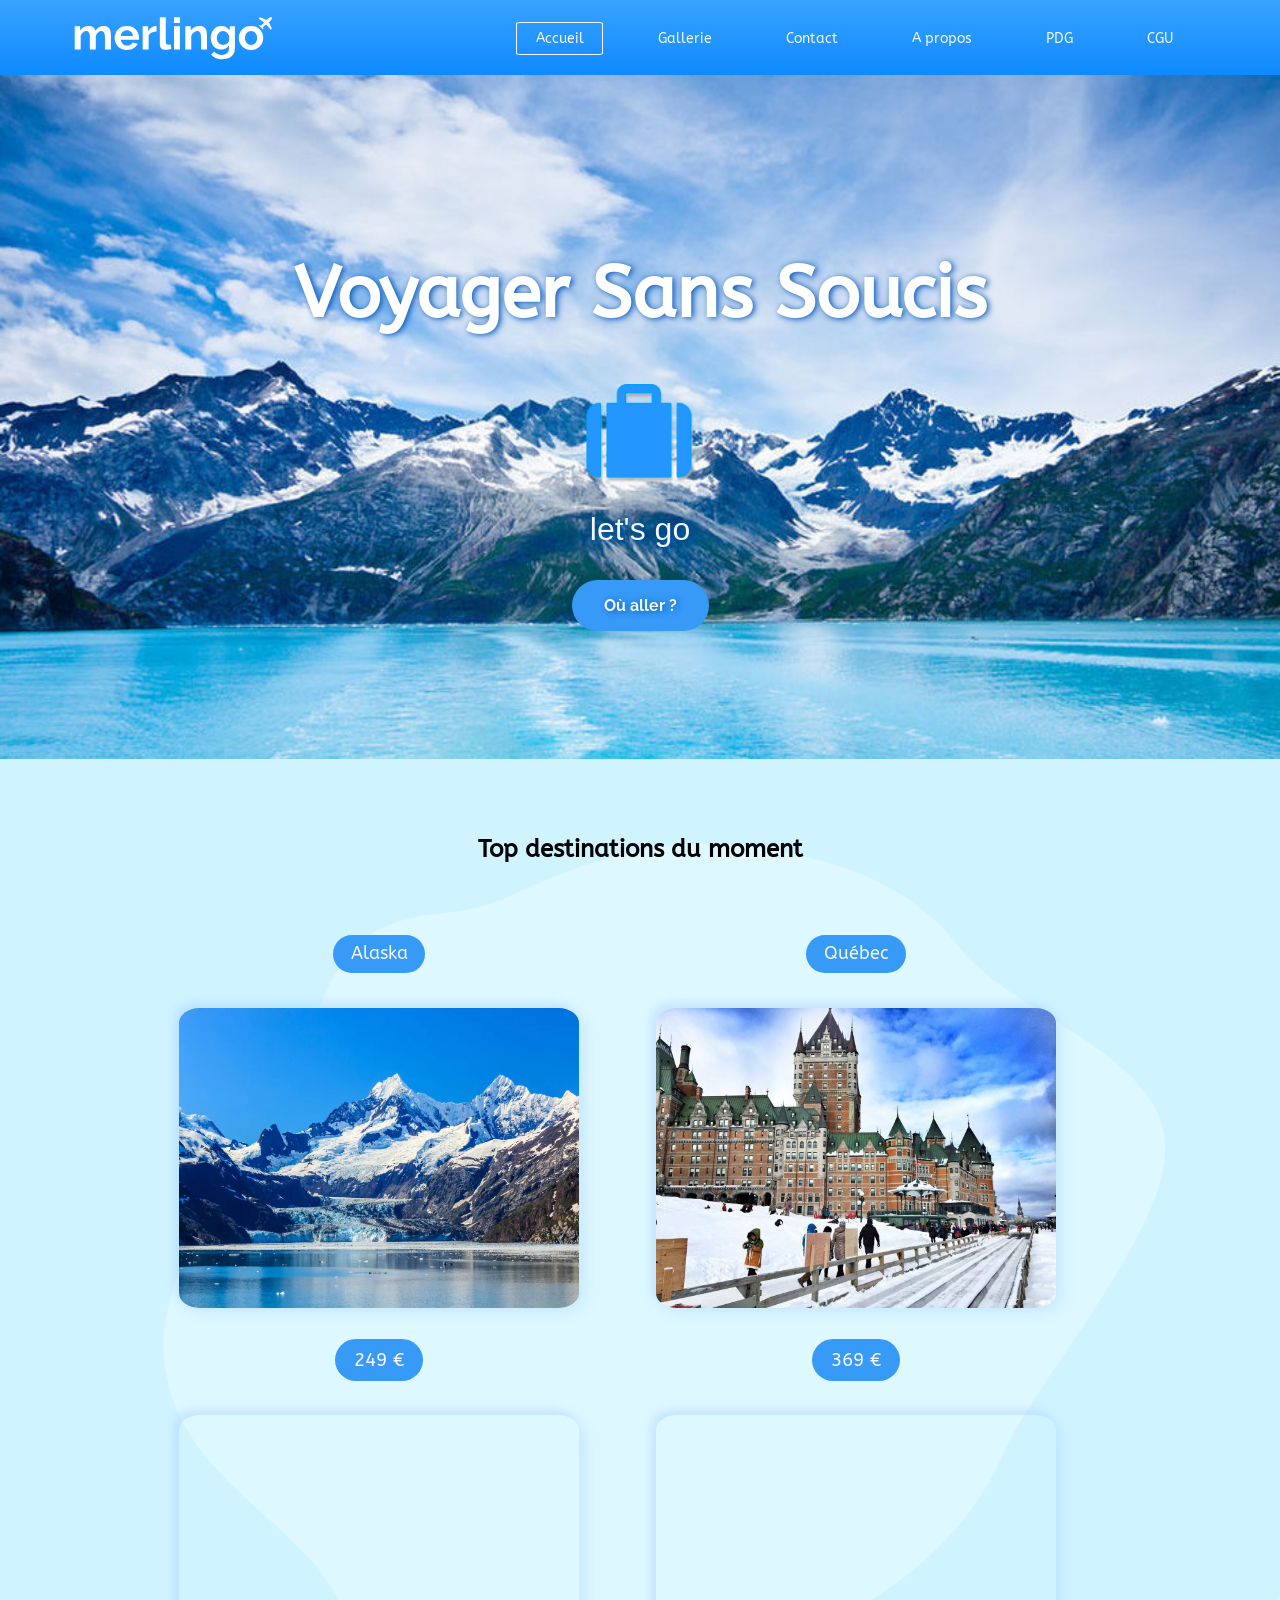
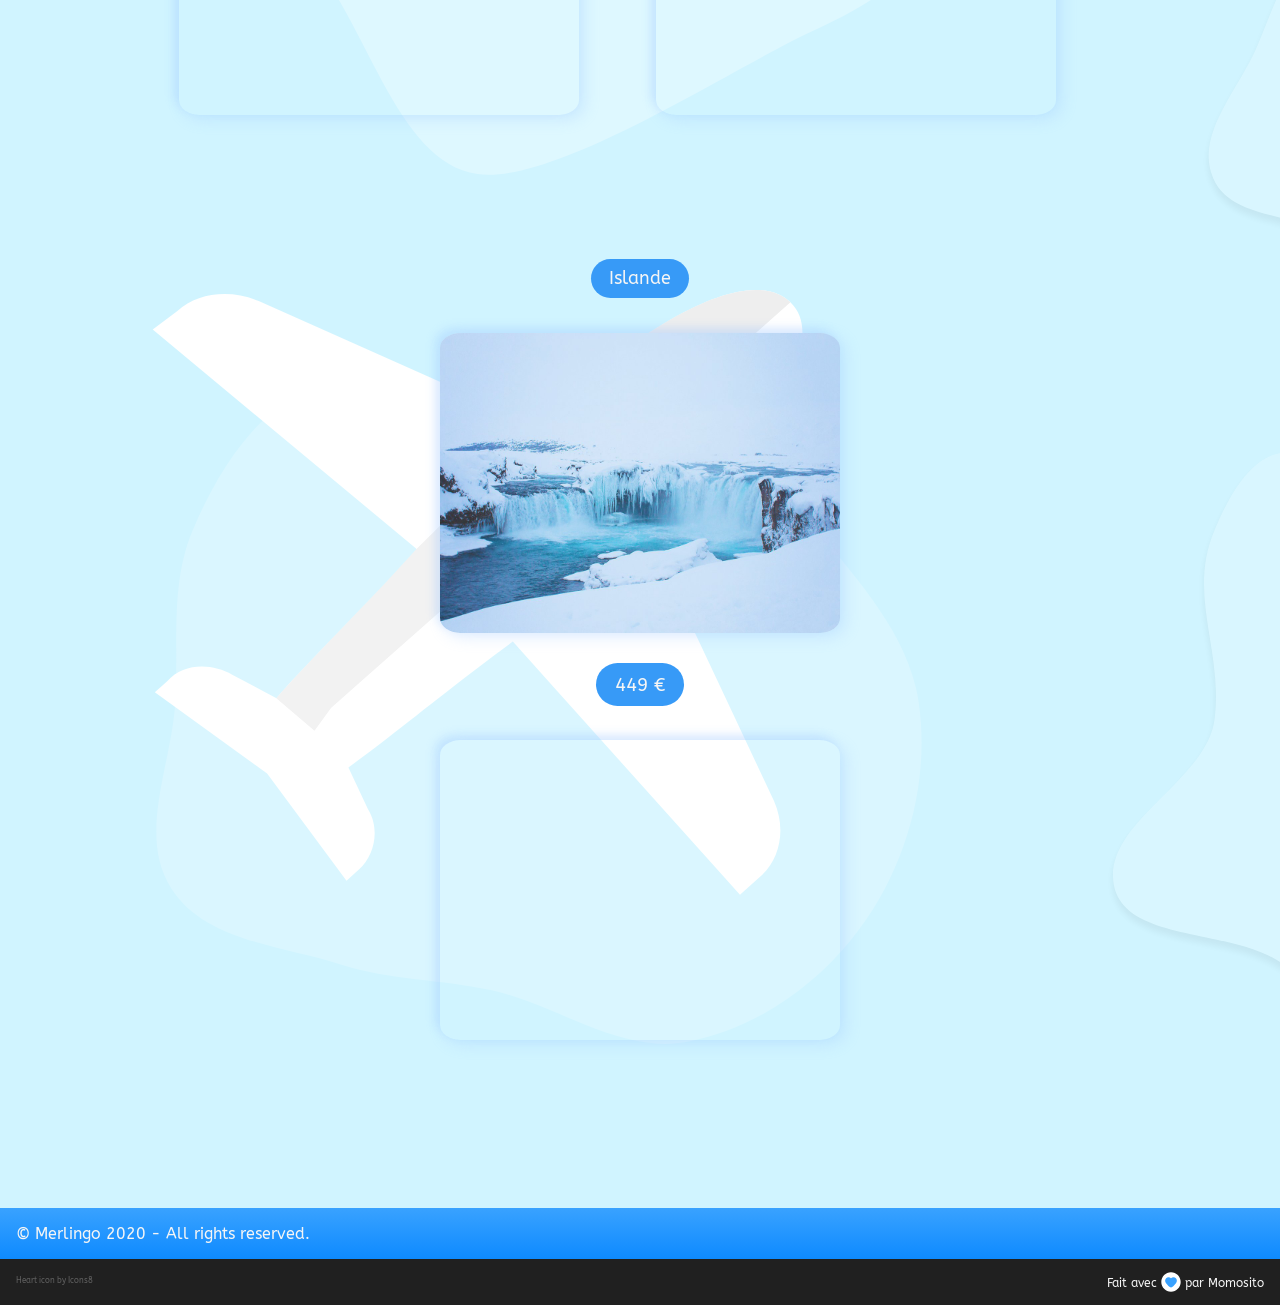
<file: index.html>
<!DOCTYPE html>
<html lang="en">
  <head>
    <meta charset="UTF-8" />
    <meta name="viewport" content="width=device-width, initial-scale=1.0,minimum-scale=1.0">
    <meta http-equiv="X-UA-Compatible" white="ie=edge" />
    <link rel="stylesheet" href="style/hiver/hiver-header-footer.css" />
    <link rel="stylesheet" href="style/hiver/hiver-accueil.css" />
    <link href="https://fonts.googleapis.com/css?family=ABeeZee|Public+Sans|Raleway|Shadows+Into+Light&display=swap" rel="stylesheet">
    <title>Merlingo - Voyager Sans Soucis</title>
  </head>
  <body>
    <div id="container">
      <header>
        <nav>
          <div id="menu">
            <img class="navlogo" src="logo-icon/hiver/merlingo_v3.1_(negative).svg" alt="logo melingo">
          <ul class="navbar">
            <li class="item"><a href="voyage-hiver-accueil.html"><span id="selection1">Accueil</span></a></li>
            <li class="item"><a href="voyage-hiver-gallerie.html"><span id="selection2">Gallerie</span></a></li>
            <li class="item"><span id="selection3">Contact</span></li>
            <li class="item"><span id="selection4">A propos</span></li>
            <li class="item"><span id="selection5">PDG</span></li>
            <li class="item"><span id="selection6">CGU</span></li>
          </ul>
          </div>
        </nav>
    <section id="landing">
    <h1>Voyager Sans Soucis</h1>
    <p class="click">
      <a href="#funnel">
      <img class="icon" src="logo-icon/hiver/suitcase.png" alt="suitcase icon">
      <br>
      <span class="texthover"></span>
      </a>
    </p>
    <a id="funnel_link" href="#content">
    <div id="funnel">
      <h3 id="h3">
    Où aller ?
    </h3>
    </div>
    </a>
    </section>
      </header>
      <main>
        <section id="content"> 
          <div id="h2"><h2>Top destinations du moment</h2></div>
          <ul id="destinations">
            <li class="selector"><a class="destination" href="">Alaska</a>
              <figure class="whiteoverlay"><div class="overlay"></div><img class="place" src="image/hiver/alaska2.jpg" alt="photo of Alaska">
                <div class="figure-details fadeIn-bottom">
                  <h3 class="figure-title">La montagne</h3>
                  <p class="figure-text">Cet endroit est très froid.</p>
                </div>
              </figure>
              <a class="price" href="">249 €</a>
              <figure class="gmap">
                <iframe src="https://www.google.com/maps/embed?pb=!1m18!1m12!1m3!1d16266800.934881194!2d-176.45806671333654!3d60.152697913337654!2m3!1f0!2f0!3f0!3m2!1i1024!2i768!4f13.1!3m3!1m2!1s0x5400df9cc0aec01b%3A0xbcdb5e27a98adb35!2sAlaska%2C%20%C3%89tats-Unis!5e0!3m2!1sfr!2sfr!4v1578398265312!5m2!1sfr!2sfr" width="600" height="450" frameborder="0" style="border:0;" allowfullscreen=""></iframe>
              </figure>
            </li>
            <li class="selector"><a class="destination" href="">Québec</a>
              <figure class="whiteoverlay"><div class="overlay"></div><img class="place place2" src="image/hiver/quebec.jpg" alt="photo of Québec">
                <div class="figure-details fadeIn-bottom">
                  <h3 class="figure-title">La France du Canada</h3>
                  <p class="figure-text2">Il ne fait pas chaud ici.</p>
                </div>
              </figure>
              <a class="price" href="">369 €</a>
              <figure class="gmap">
                <iframe src="https://www.google.com/maps/embed?pb=!1m18!1m12!1m3!1d9726792.928827867!2d-77.39711085187815!3d53.47372663945676!2m3!1f0!2f0!3f0!3m2!1i1024!2i768!4f13.1!3m3!1m2!1s0x4c58b5349fd1a8a1%3A0x1040cadae4d0020!2zUXXDqWJlYywgQ2FuYWRh!5e0!3m2!1sfr!2sfr!4v1578398299960!5m2!1sfr!2sfr" width="600" height="450" frameborder="0" style="border:0;" allowfullscreen=""></iframe>
              </figure>
            </li>
            <li class="selector"><a class="destination" href="">Islande</a>
              <figure class="whiteoverlay"><div class="overlay"></div><img class="place" src="image/hiver/North-Iceland.jpg" alt="photo of Iceland">
                <div class="figure-details fadeIn-bottom">
                  <h3 class="figure-title3">Une Île lointaine <br> 'européenne'</h3>
                  <p class="figure-text">C'est pas toujours comme ça.</p>
                </div>
              </figure>
              <a class="price" href="">449 €</a>
              <figure class="gmap">
                <iframe src="https://www.google.com/maps/embed?pb=!1m18!1m12!1m3!1d9726792.928827867!2d-77.39711085187815!3d53.47372663945676!2m3!1f0!2f0!3f0!3m2!1i1024!2i768!4f13.1!3m3!1m2!1s0x48d22b52a3eb6043%3A0x6f8a0434e5c1459a!2sIslande!5e0!3m2!1sfr!2sfr!4v1578398316913!5m2!1sfr!2sfr" width="600" height="450" frameborder="0" style="border:0;" allowfullscreen=""></iframe>  
              </figure>
            </li>
          </ul>
        </section>
      </main>
      <div id="footer">
      <footer id="footer1">
          <div id="company-footer">
           <p>© Merlingo 2020 - All rights reserved.</p>
          </div>
      </footer>
      <footer id="footer2">
          <div id="dev-footer">
           <p id="lovenote"> Fait avec
             <svg id="heart"xmlns="http://www.w3.org/2000/svg" x="0px" y="0px"
            width="100" height="100"
            viewBox="0 0 172 172"
            style=" fill:#000000;">
            <g transform="">
              <g fill="none" fill-rule="nonzero" stroke="none" stroke-width="1" stroke-linecap="butt" stroke-linejoin="miter" stroke-miterlimit="10" stroke-dasharray="" stroke-dashoffset="0" font-family="none" font-weight="none" font-size="none" text-anchor="none" style="mix-blend-mode: normal">
                <path d="M0,172v-172h172v172z" fill="none"></path>
                <path d="" fill="none"></path>
                <g fill="#ffffff">
                  <path d="M2.65391,86c0,-46.02344 37.32266,-83.34609 83.34609,-83.34609c46.02344,0 83.34609,37.32266 83.34609,83.34609c0,46.02344 -37.32266,83.34609 -83.34609,83.34609c-46.02344,0 -83.34609,-37.32266 -83.34609,-83.34609z"></path>
                  <path fill="#39a2ff" d="M128.32813,54.79141c-11.69062,-11.69062 -30.6375,-11.69062 -42.32812,0v0c-11.69062,-11.69062 -30.6375,-11.69062 -42.32812,0c-11.69062,11.69062 -10.01094,29.15937 0,42.32813c10.58203,13.94141 29.93203,36.91953 42.32813,36.91953v0c12.39609,0 31.74609,-23.01172 42.32813,-36.91953c10.01094,-13.16875 11.69063,-30.6375 0,-42.32813z"></path></g></g></g></svg>
             par Momosito </p>
             <a class="icons-ref" href="https://icons8.com/icon/64452/heart">Heart icon by Icons8</a>
          </div>
      </footer>
    </div>
    </div>
  </body>
</html>
</file>
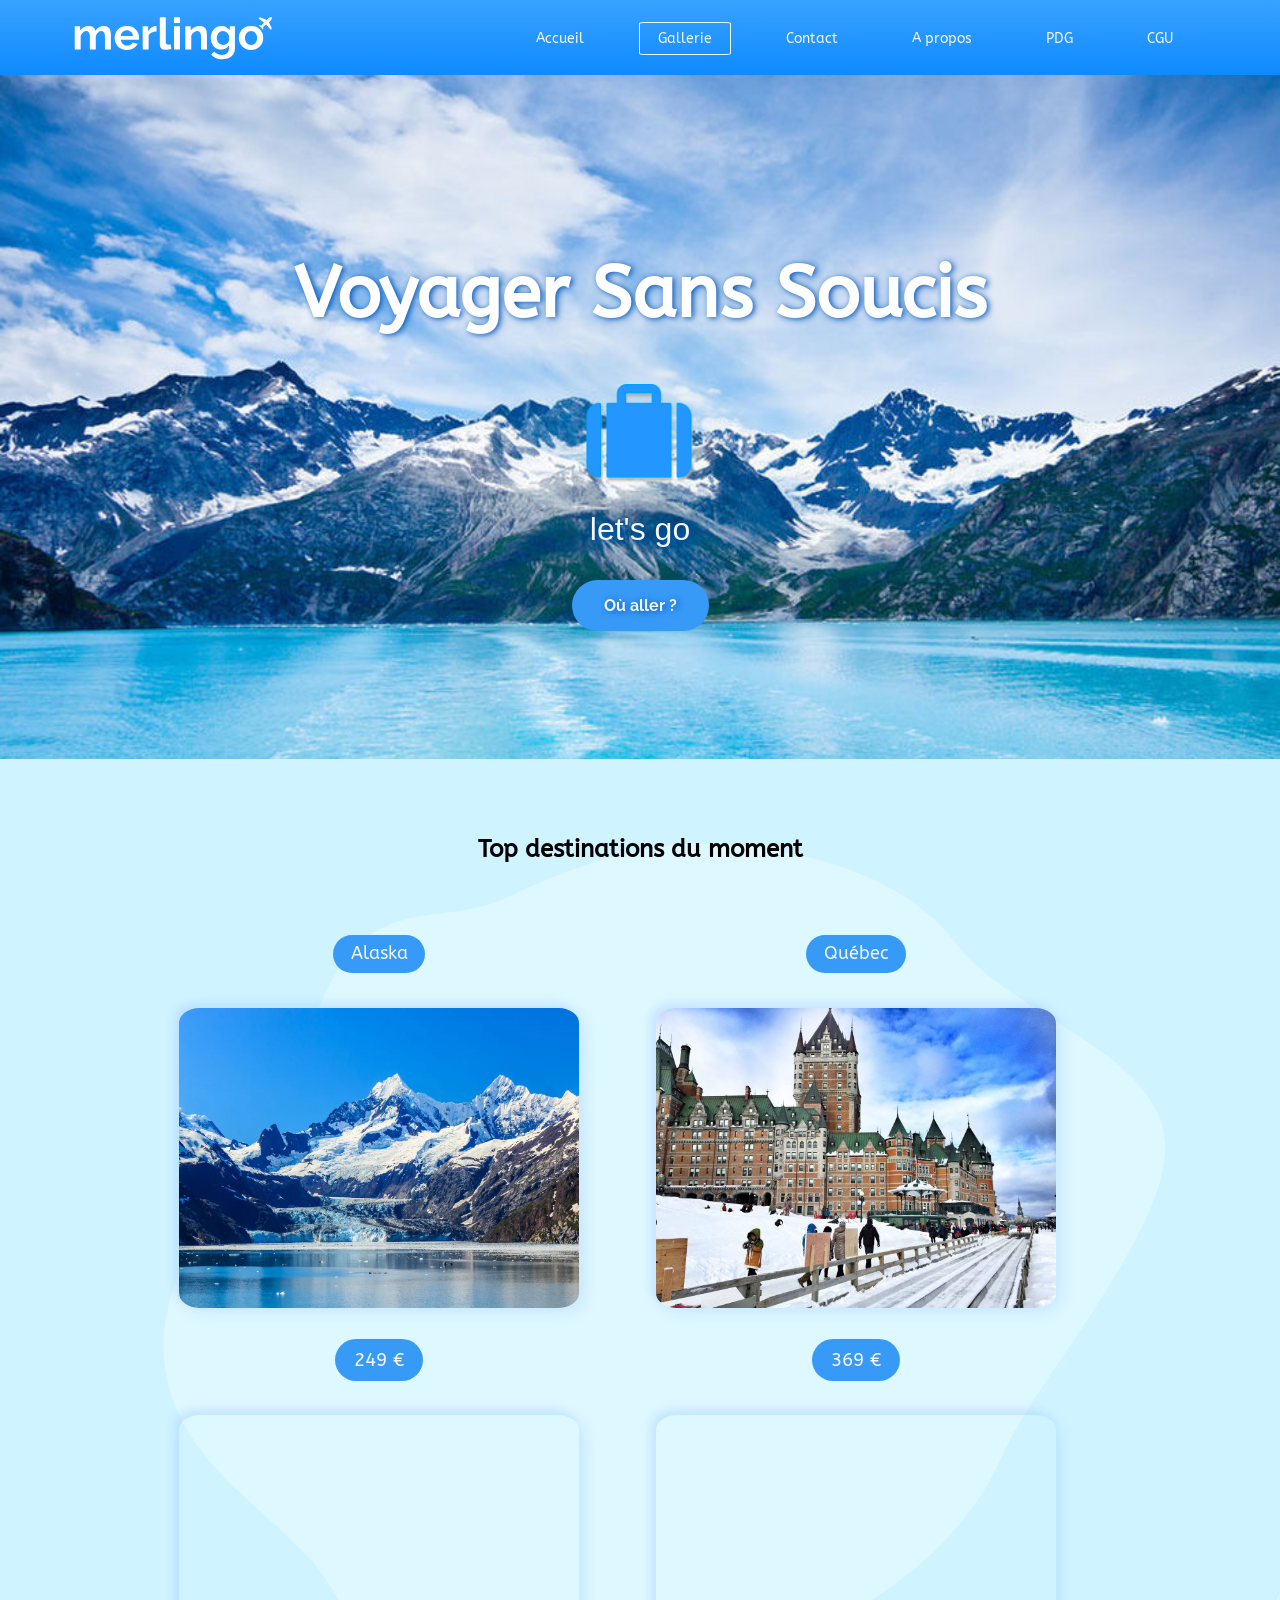
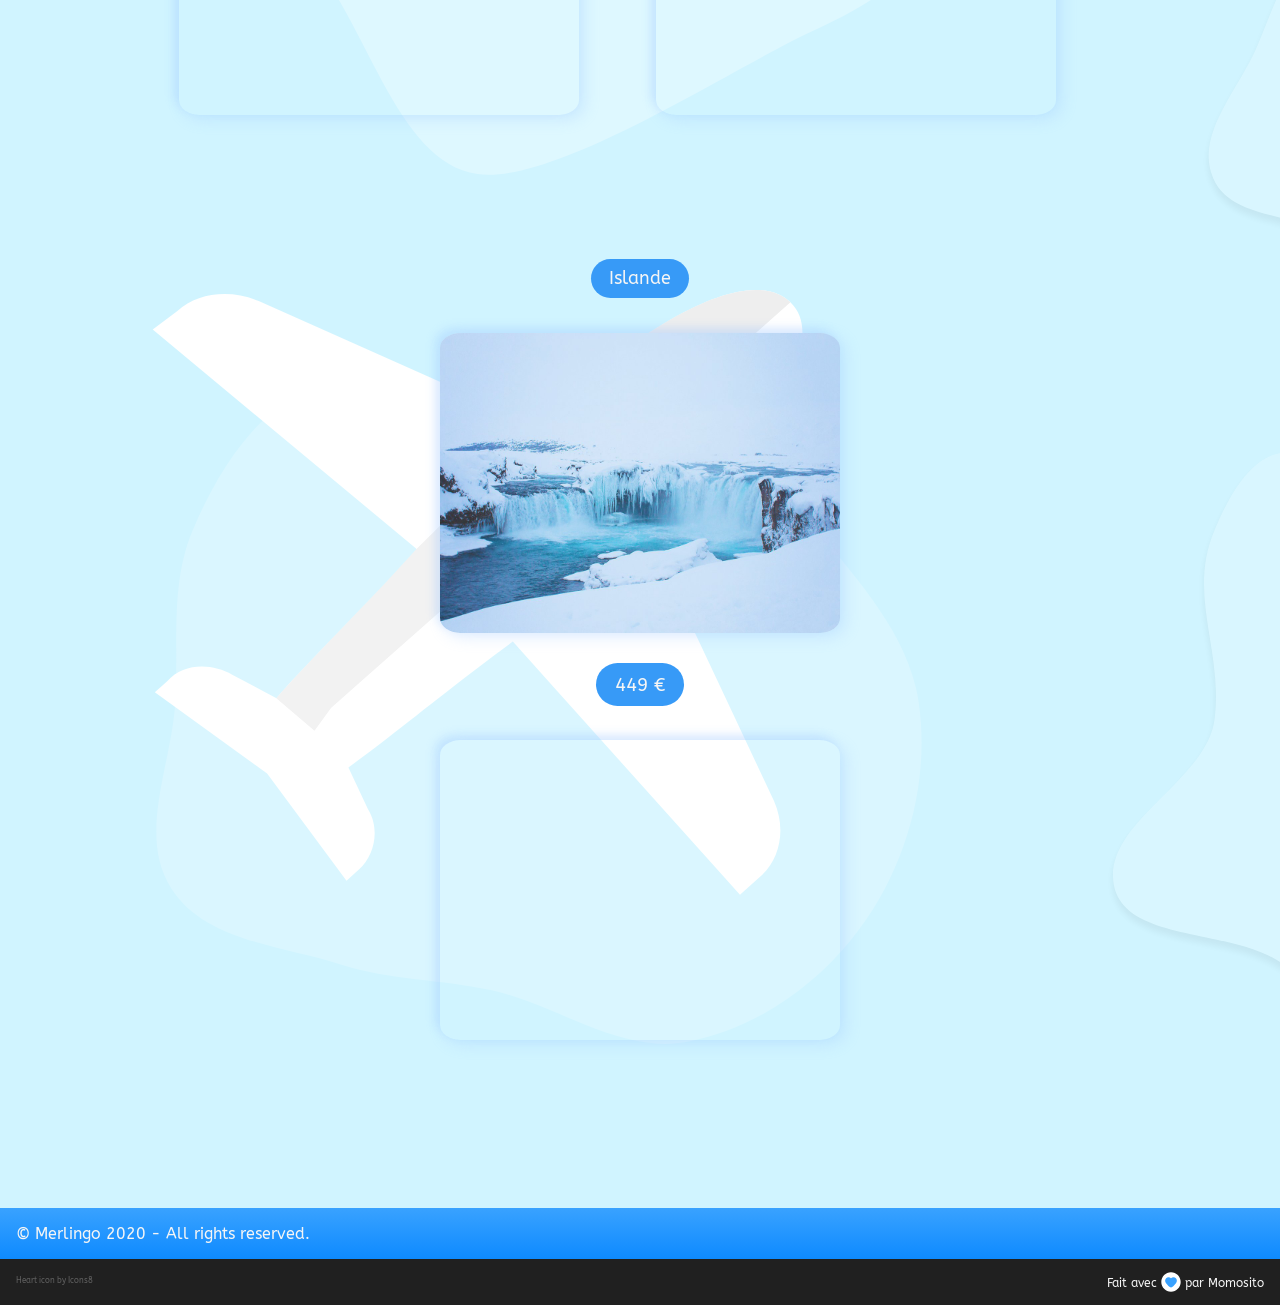
<file: voyage-hiver-gallerie.html>
<!DOCTYPE html>
<html lang="en">
  <head>
    <meta charset="UTF-8" />
    <meta name="viewport" content="width=device-width, initial-scale=1">
    <meta http-equiv="X-UA-Compatible" white="ie=edge" />
    <link rel="stylesheet" href="style/hiver/hiver-header-footer.css" />
    <link rel="stylesheet" href="style/hiver/hiver-gallerie.css" />
    <link href="https://fonts.googleapis.com/css?family=ABeeZee|Public+Sans|Raleway|Shadows+Into+Light&display=swap" rel="stylesheet">
    <title>Merlingo - Voyager Sans Soucis</title>
  </head>
  <body>
    <div id="container">
      <header>
        <nav>
          <div id="menu">
            <img class="navlogo" src="logo-icon/hiver/merlingo_v3.1_(negative).svg" alt="logo melingo">
          <ul class="navbar">
            <li class="item"><a href="voyage-hiver-accueil.html"><span id="selection1">Accueil</span></a></li>
            <li class="item"><a href="voyage-hiver-gallerie.html"><span id="selection2">Gallerie</span></a></li>
            <li class="item"><span id="selection3">Contact</span></li>
            <li class="item"><span id="selection4">A propos</span></li>
            <li class="item"><span id="selection5">PDG</span></li>
            <li class="item"><span id="selection6">CGU</span></li>
          </ul>
          </div>
        </nav>
    <section id="landing">
    <h1>Voyager Sans Soucis</h1>
    <p class="click">
      <a href="#funnel">
      <img class="icon" src="logo-icon/hiver/suitcase.png" alt="suitcase icon">
      <br>
      <span class="texthover"></span>
      </a>
    </p>
    <a id="funnel_link" href="#content">
    <div id="funnel">
      <h3 id="h3">
    Où aller ?
    </h3>
    </div>
    </a>
    </section>
      </header>
      <main>
        <section id="content"> 
          <div id="h2"><h2>Top destinations du moment</h2></div>
          <ul id="destinations">
            <li class="selector"><a class="destination" href="">Alaska</a>
              <figure class="whiteoverlay"><div class="overlay"></div><img class="place" src="image/hiver/alaska2.jpg" alt="photo of Alaska">
                <div class="figure-details fadeIn-bottom">
                  <h3 class="figure-title">La montagne</h3>
                  <p class="figure-text">Cet endroit est très froid.</p>
                </div>
              </figure>
              <a class="price" href="">249 €</a>
              <figure class="gmap">
                <iframe src="https://www.google.com/maps/embed?pb=!1m18!1m12!1m3!1d16266800.934881194!2d-176.45806671333654!3d60.152697913337654!2m3!1f0!2f0!3f0!3m2!1i1024!2i768!4f13.1!3m3!1m2!1s0x5400df9cc0aec01b%3A0xbcdb5e27a98adb35!2sAlaska%2C%20%C3%89tats-Unis!5e0!3m2!1sfr!2sfr!4v1578398265312!5m2!1sfr!2sfr" width="600" height="450" frameborder="0" style="border:0;" allowfullscreen=""></iframe>
              </figure>
            </li>
            <li class="selector"><a class="destination" href="">Québec</a>
              <figure class="whiteoverlay"><div class="overlay"></div><img class="place place2" src="image/hiver/quebec.jpg" alt="photo of Québec">
                <div class="figure-details fadeIn-bottom">
                  <h3 class="figure-title">La France du Canada</h3>
                  <p class="figure-text2">Il ne fait pas chaud ici.</p>
                </div>
              </figure>
              <a class="price" href="">369 €</a>
              <figure class="gmap">
                <iframe src="https://www.google.com/maps/embed?pb=!1m18!1m12!1m3!1d9726792.928827867!2d-77.39711085187815!3d53.47372663945676!2m3!1f0!2f0!3f0!3m2!1i1024!2i768!4f13.1!3m3!1m2!1s0x4c58b5349fd1a8a1%3A0x1040cadae4d0020!2zUXXDqWJlYywgQ2FuYWRh!5e0!3m2!1sfr!2sfr!4v1578398299960!5m2!1sfr!2sfr" width="600" height="450" frameborder="0" style="border:0;" allowfullscreen=""></iframe>
              </figure>
            </li>
            <li class="selector"><a class="destination" href="">Islande</a>
              <figure class="whiteoverlay"><div class="overlay"></div><img class="place" src="image/hiver/North-Iceland.jpg" alt="photo of Iceland">
                <div class="figure-details fadeIn-bottom">
                  <h3 class="figure-title3">Une Île lointaine <br> 'européenne'</h3>
                  <p class="figure-text">C'est pas toujours comme ça.</p>
                </div>
              </figure>
              <a class="price" href="">449 €</a>
              <figure class="gmap">
                <iframe src="https://www.google.com/maps/embed?pb=!1m18!1m12!1m3!1d9726792.928827867!2d-77.39711085187815!3d53.47372663945676!2m3!1f0!2f0!3f0!3m2!1i1024!2i768!4f13.1!3m3!1m2!1s0x48d22b52a3eb6043%3A0x6f8a0434e5c1459a!2sIslande!5e0!3m2!1sfr!2sfr!4v1578398316913!5m2!1sfr!2sfr" width="600" height="450" frameborder="0" style="border:0;" allowfullscreen=""></iframe>  
              </figure>
            </li>
          </ul>
        </section>
      </main>
      <div id="footer">
      <footer id="footer1">
          <div id="company-footer">
           <p>© Merlingo 2020 - All rights reserved.</p>
          </div>
      </footer>
      <footer id="footer2">
          <div id="dev-footer">
           <p id="lovenote"> Fait avec
             <svg id="heart"xmlns="http://www.w3.org/2000/svg" x="0px" y="0px"
            width="100" height="100"
            viewBox="0 0 172 172"
            style=" fill:#000000;">
            <g transform="">
              <g fill="none" fill-rule="nonzero" stroke="none" stroke-width="1" stroke-linecap="butt" stroke-linejoin="miter" stroke-miterlimit="10" stroke-dasharray="" stroke-dashoffset="0" font-family="none" font-weight="none" font-size="none" text-anchor="none" style="mix-blend-mode: normal">
                <path d="M0,172v-172h172v172z" fill="none"></path>
                <path d="" fill="none"></path>
                <g fill="#ffffff">
                  <path d="M2.65391,86c0,-46.02344 37.32266,-83.34609 83.34609,-83.34609c46.02344,0 83.34609,37.32266 83.34609,83.34609c0,46.02344 -37.32266,83.34609 -83.34609,83.34609c-46.02344,0 -83.34609,-37.32266 -83.34609,-83.34609z"></path>
                  <path fill="#39a2ff" d="M128.32813,54.79141c-11.69062,-11.69062 -30.6375,-11.69062 -42.32812,0v0c-11.69062,-11.69062 -30.6375,-11.69062 -42.32812,0c-11.69062,11.69062 -10.01094,29.15937 0,42.32813c10.58203,13.94141 29.93203,36.91953 42.32813,36.91953v0c12.39609,0 31.74609,-23.01172 42.32813,-36.91953c10.01094,-13.16875 11.69063,-30.6375 0,-42.32813z"></path></g></g></g></svg>
             par Momosito </p>
             <a class="icons-ref" href="https://icons8.com/icon/64452/heart">Heart icon by Icons8</a>
          </div>
      </footer>
    </div>
    </div>
  </body>
</html>
</file>
<file: style/hiver/hiver-header-footer.css>
*,
html,
body {
  margin: 0;
  padding: 0;
}

html {
  box-sizing: border-box;
  font-family: "ABeeZee", sans-serif;
  scroll-behavior: smooth;
}

@media (prefers-reduced-motion: reduce) {
  html {
    scroll-behavior: auto;
  }
}

*,
*:before,
*:after {
  box-sizing: inherit;
}

a {
  text-decoration: none;
  color: whitesmoke;
}

nav {
  background: linear-gradient(to top, #0e8aff, #39a2ff);
  /* background-color: #2496fa; */
}

img.navlogo {
  z-index: 1;
  max-width: 200px;
  margin-left: 2em;
  padding: 0.3em 0;
  transition: filter 0.2s ease-out;
}

img.navlogo:hover {
  filter: invert(5%);
  cursor: pointer;
  transition: all 0.2s ease-out;
}

ul.navbar {
  margin-right: 2em;
}

li.item {
  color: whitesmoke;
  display: inline-block;
  font-size: 14px;
  text-transform: none;
}

footer#footer1 {
  padding: 1em 1em;
  background: linear-gradient(to top, #0e8aff, #39a2ff);
  color: whitesmoke;
}

div#company-footer {
  max-width: 1300px;
  margin: auto;
}

footer#footer2 {
  padding: 0.8em 1em;
  background-color: rgb(32, 32, 32);
}

div#dev-footer {
  max-width: 1300px;
  margin: auto;
  display: flex;
  flex-direction: row;
  justify-content: space-between;
  color: whitesmoke;
  text-align: end;
}

p#lovenote {
  font-size: 12px;
  order: 1;
}

svg#heart {
  width: 20px;
  height: auto;
  vertical-align: -0.45em;
}

a.icons-ref {
  font-size: 8px;
  opacity: 0.3;
  padding-top: 0.5em;
}

@media screen and (min-width: 1200px) {
  nav {
    padding: 0.2em 0;
  }

  div#menu {
    margin: auto;
    max-width: 1200px;
    display: flex;
    align-items: center;
    justify-content: space-between;
  }

  li.item {
    padding: 0em 1.1em;
  }
}

@media screen and (min-width: 930px) and (max-width: 1199px) {
  div#menu {
    margin: auto;
    display: flex;
    align-items: center;
    justify-content: space-between;
  }

  img.navlogo {
    margin-left: 2em;
    padding: 0.3em 0;
  }

  li.item {
    padding: 0 0.8em;
  }
}

@media screen and (max-width: 929px) {
  img.navlogo {
    margin-left: 5em;
    padding: 0.5em 1.5em 0 0;
  }

  ul.navbar {
    list-style-type: none;
    z-index: 1;
    margin: 0;
    padding: 0 3em 1em 0;
  }

  li.item {
    display: block;
    width: 100px;
    margin-left: 4.4em;
    padding: 0.7em;
    font-size: 16px;
    text-transform: none;
    transition: all 0.3s ease-out;
  }
}
</file>
<file: style/hiver/hiver-accueil.css>
header {
  background-image: url("../../image/hiver/alaska.jpg");
  background-size: cover;
  background-repeat: no-repeat;
  background-position-y: 65%;
}

div#container {
  margin: 0;
  padding: 0;
}

section#landing {
  width: 100%;
  display: flex;
  flex-direction: column;
  align-items: center;
  justify-content: center;
  color: white;
  text-align: center;
  text-shadow: 2px 1px 6px rgb(0, 85, 182);
  padding: 11em 0 8em 0;
}

h1 {
  font-weight: 600;
  font-size: 72px;
}

p.click {
  padding-top: 1.5em;
  color: rgb(255, 255, 255);
  font-family: "Manjari", sans-serif;
  font-size: 32px;
  font-weight: normal;
}

img.icon {
  padding-bottom: 20px;
  width: 110px;
  transition: all 50ms ease-out;
}

img.icon:hover {
  transform: scale(1.5);
  transition: all 50ms ease-out;
  cursor: pointer;
}

span.texthover:after {
  content: "let's go";
}

span.texthover:hover::after {
  content: "Allons-y";
  cursor: pointer;
}

div#funnel {
  padding-top: 2em;
}

h3#h3 {
  align-self: center;
  font-family: "Raleway", sans-serif;
  font-size: 1em;
  border-radius: 9999px;
  padding: 1em 2em;
  margin: 0;
  background-color: #379af7;
  color: whitesmoke;
  text-align: center;
}

h3#h3:hover {
  transition: all ease-out 50ms;
  background: linear-gradient(#379af7, #1487f1);
}

main {
  background: url("../../logo-icon/hiver/airplanes_background1.svg");
  background-size: cover;
  background-position-y: center;
  background-attachment: scroll;
  margin: 0;
  padding-top: 3.2em;
  padding-bottom: 6em;
}

section#content {
  margin: 0 auto;
  max-width: 1400px;
  display: flex;
  flex-direction: column;
  align-items: center;
}

h2 {
  padding-top: 1em;
  text-align: center;
}

ul#destinations {
  list-style: none;
  display: flex;
  flex-wrap: wrap;
  justify-content: center;
  scroll-behavior: smooth;
}

li.selector {
  margin: 2em 0;
  padding: 2em 0;
  display: flex;
  flex-direction: column;
  align-items: center;
  border-style: solid;
  border-width: 8px 0;
  border-color: transparent;
  border-radius: 4% 2%;
}

ul#destinations li:nth-of-type(2) {
  transition: all ease-out 200ms;
  border-style: solid;
  border-width: 8px;
  border-radius: 4% 2%;
  margin-right: 0.8em;
  margin-left: 0.8em;
  padding-left: 1.5em;
  padding-right: 1.5em;
}

a.destination {
  text-align: center;
  font-size: 1.1em;
  border-radius: 9999px;
  padding: 0.5em 1em;
  margin: 0 0 2rem 0;
  background-color: #379af7;
  color: whitesmoke;
}

a.destination:hover {
  transition: all ease-out 50ms;
  background: linear-gradient(#379af7, #50aaff);
  text-shadow: 1px 2px 5px rgb(141, 219, 255);
}

figure.whiteoverlay {
  position: relative;
  margin: 0.2em 0;
}

div.overlay {
  width: 400px;
  height: 300px;
  border-radius: 5%;
  position: absolute;
  top: 0;
  bottom: 0;
  left: 0;
  right: 0;
  opacity: 0;
  transition: 0.3s ease;
  background-color: #ffffffea;
}

figure.whiteoverlay:hover .overlay {
  opacity: 1;
}

img.place {
  width: 400px;
  height: 300px;
  border-radius: 5%;
  box-shadow: 5px 4px 15px rgba(154, 198, 255, 0.315),
    -5px -5px 10px rgba(154, 198, 255, 0.315);
}

div.figure-details {
  position: absolute;
  text-align: center;
  padding-left: 1em;
  padding-right: 1em;
  width: 100%;
  left: 50%;
  opacity: 0;
  -webkit-transform: translate(-50%, -50%);
  -moz-transform: translate(-50%, -50%);
  transform: translate(-50%, -50%);
  -webkit-transition: all 0.3s ease-in-out 0s;
  -moz-transition: all 0.3s ease-in-out 0s;
  transition: all 0.3s ease-in-out 0s;
}

figure.whiteoverlay:hover .figure-details {
  left: 50%;
  top: 50%;
  opacity: 1;
}

.figure-details h3 {
  color: black;
  font-weight: 500;
  letter-spacing: 0.1em;
  margin-bottom: 0.5em;
  text-transform: uppercase;
}

.figure-details p {
  color: black;
  font-size: 1em;
}

.fadeIn-bottom {
  top: 80%;
}

h3.figure-title3 {
  line-height: 1.4em;
}

figure.gmap {
  margin: 0;
  padding: 0 1em;
  display: flex;
  flex-direction: column;
  align-items: center;
}

iframe {
  width: 400px;
  height: 300px;
  border-radius: 5%;
  box-shadow: 5px 4px 15px rgba(154, 198, 255, 0.315),
    -5px -5px 10px rgba(154, 198, 255, 0.315);
}

@media screen and (min-width: 1200px) {
  span#selection1,
  span#selection2,
  span#selection3,
  span#selection4,
  span#selection5,
  span#selection6 {
    border: solid 1px transparent;
    border-radius: 5%;
    padding: 0.5em 1.3em;
    cursor: pointer;
  }

  span#selection1 {
    border: solid 1px;
  }

  li.item:nth-of-type(2),
  li.item:nth-of-type(3),
  li.item:nth-of-type(4),
  li.item:nth-of-type(5),
  li.item:nth-of-type(6) {
    margin-bottom: -18px;
    padding-bottom: 1em;
    border-bottom: solid 1px #0e8bff00;
  }

  li.item:nth-of-type(2):hover,
  li.item:nth-of-type(3):hover,
  li.item:nth-of-type(4):hover,
  li.item:nth-of-type(5):hover,
  li.item:nth-of-type(6):hover {
    margin-bottom: -18px;
    padding-bottom: 1em;
    border-bottom: solid 1px;
    cursor: pointer;
    transition: all 150ms ease-out;
  }

  ul#destinations li:nth-of-type(2):hover {
    position: relative;
    transition: all ease-out 200ms;
    border-color: #379af7 #3ca1ff #57aeff;
  }

  ul#destinations li:nth-of-type(2):hover::before {
    transition: all ease-out 200ms;
    z-index: 9999;
    position: absolute;
    top: -1.4em;
    background-color: #379af7;
    color: white;
    font-size: 1.1em;
    text-shadow: 0px 2px 5px rgb(197, 237, 255);
    border-radius: 9999px;
    padding: 0.5em 5em;
    content: "";
    animation: 1.3s ease-in-out 10ms infinite backwards running blinker;
    color: #ffffff;
    text-shadow: 0 0 5px #fff, 0 0 10px #fff, 0 0 15px rgb(204, 231, 247),
      0 0 20px #97cdff, 0 0 30px #8cdbff, 0 0 40px #ffffff, 0 0 55px #ffffff,
      0 0 75px #e1f8ff;
  }

  @keyframes blinker {
    0% {
      content: "Meilleure Offre !";
      white-space: pre;
    }

    25% {
      content: "Meilleure Offre !";
      white-space: pre;
      text-shadow: 25%;
    }

    50% {
      content: "Meilleure Offre !";
      white-space: pre;
      text-shadow: none;
    }

    75% {
      content: "Meilleure Offre !";
      white-space: pre;
      text-shadow: 75%;
    }

    100% {
      content: "Meilleure Offre !";
      white-space: pre;
    }
  }

  a.price {
    text-align: center;
    font-size: 1.2em;
    border-radius: 9999px;
    padding: 0.5em 1em;
    margin: 1.2em 0 1.8em 0;
    background-color: #379af7;
    color: whitesmoke;
    transition: transform ease-out 200ms, text-shadow ease-out 300ms;
    /* animation: 2s ease-in-out 20ms 2 alternate running zoom; */
  }

  @keyframes zoom {
    0% {
      transform: scale(1);
    }

    50% {
      transform: scale(1.5);
    }

    100% {
      transform: scale(1);
    }
  }

  a.price:hover {
    transition: transform ease-out 200ms, text-shadow ease-out 300ms;
    background: linear-gradient(#379af7, #1487f1);
    text-shadow: 1px 2px 5px rgb(141, 219, 255);
    transform: scale(1.2);
  }

  a.price:hover::after {
    position: absolute;
    top: 2em;
    right: -0.1em;
    transition: all ease-in-out 200ms;
    transform: scale(0.9);
    /* display: block; */
    content: "";
    background: linear-gradient(#379af7, #1487f1);
    border-radius: 30px 10px;
    padding: 0.8em 1em;
    animation: 10ms ease-out 10ms 1 both running fadeinout;
  }

  @keyframes fadeinout {
    0% {
      opacity: 0;
      content: "7 nuits";
      text-shadow: none;
      white-space: pre;
    }

    50% {
      opacity: 1;
      content: "7 nuits";
      white-space: pre;
    }

    100% {
      opacity: 1;
      content: "7 nuits";
      white-space: pre;
    }
  }
}

@media screen and (min-width: 940px) and (max-width: 1199px) {
  span#selection1,
  span#selection2,
  span#selection3,
  span#selection4,
  span#selection5,
  span#selection6 {
    border: solid 1px transparent;
    border-radius: 5%;
    padding: 0.5em 1.3em;
    cursor: pointer;
  }

  span#selection1 {
    border: solid 1px;
  }

  li.item:nth-of-type(2),
  li.item:nth-of-type(3),
  li.item:nth-of-type(4),
  li.item:nth-of-type(5),
  li.item:nth-of-type(6) {
    margin-bottom: -18px;
    padding-bottom: 1em;
    border-bottom: solid 1px #0e8bff00;
  }

  li.item:nth-of-type(2):hover,
  li.item:nth-of-type(3):hover,
  li.item:nth-of-type(4):hover,
  li.item:nth-of-type(5):hover,
  li.item:nth-of-type(6):hover {
    margin-bottom: -18px;
    padding-bottom: 1em;
    border-bottom: solid 1px;
    cursor: pointer;
    transition: all 0.1s ease-out 20ms;
  }

  h2 {
    margin-bottom: 1.5em;
  }

  ul#destinations li:nth-of-type(2) {
    position: relative;
    transition: all ease-out 200ms;
    border-color: #379af7 #3ca1ff #57aeff;
  }

  ul#destinations li:nth-of-type(2)::before {
    transition: all ease-out 200ms;
    z-index: 9999;
    position: absolute;
    top: -1.4em;
    background-color: #379af7;
    color: white;
    font-size: 1.1em;
    text-shadow: 1px 2px 5px rgb(141, 219, 255);
    border-radius: 9999px;
    padding: 0.5em 5em;
    content: "";
    animation: 1.3s ease-in-out 10ms infinite backwards running blinker;
    color: #ffffff;
    text-shadow: 0 0 5px #fff, 0 0 10px #fff, 0 0 15px rgb(204, 231, 247),
      0 0 20px #97cdff, 0 0 30px #8cdbff, 0 0 40px #ffffff, 0 0 55px #ffffff,
      0 0 75px #e1f8ff;
  }

  @keyframes blinker {
    0% {
      content: "Meilleure Offre !";
      white-space: pre;
    }

    25% {
      content: "Meilleure Offre !";
      white-space: pre;
      text-shadow: 25%;
    }

    50% {
      content: "Meilleure Offre !";
      white-space: pre;
      text-shadow: none;
    }

    75% {
      content: "Meilleure Offre !";
      white-space: pre;
      text-shadow: 75%;
    }

    100% {
      content: "Meilleure Offre !";
      white-space: pre;
    }
  }

  li.selector {
    margin: 0;
  }

  a.price {
    text-align: center;
    font-size: 1.2em;
    border-radius: 30px 10px;
    padding: 0.5em 1em;
    margin: 1.2em 0 1.8em 0;
    background-color: #379af7;
    color: whitesmoke;
    transition: transform ease-out 200ms, text-shadow ease-out 300ms;
    /* animation: 2s ease-in-out 20ms 2 alternate running zoom; */
  }

  @keyframes zoom {
    0% {
      transform: scale(1);
    }

    50% {
      transform: scale(1.5);
    }

    100% {
      transform: scale(1);
    }
  }

  a.price:hover {
    transition: transform ease-out 200ms, text-shadow ease-out 300ms;
    background: linear-gradient(#379af7, #1487f1);
    text-shadow: 1px 2px 5px rgb(141, 219, 255);
    transform: scale(1.2);
  }

  a.price::after {
    transition: all ease-in-out 200ms;
    display: block;
    content: "";
    animation: 10ms ease-out 0ms 1 forwards running fadeinout;
  }

  @keyframes fadeinout {
    0% {
      text-shadow: none;
      content: "7 nuits";
      opacity: 0;
    }

    50% {
      opacity: 1;
      content: "7 nuits";
    }

    100% {
      opacity: 1;
      content: "7 nuits";
    }
  }
}

@media screen and (max-width: 939px) {
  span#selection1 {
    border-bottom: solid 1px;
    padding: 5px 0;
    padding-right: 25px;
  }

  li.item:nth-of-type(2),
  li.item:nth-of-type(3),
  li.item:nth-of-type(4),
  li.item:nth-of-type(5),
  li.item:nth-of-type(6) {
    border-left: solid 1px transparent;
    border-radius: 90%;
    border-left: solid transparent 1px;
  }

  li.item:nth-of-type(2):hover,
  li.item:nth-of-type(3):hover,
  li.item:nth-of-type(4):hover,
  li.item:nth-of-type(5):hover,
  li.item:nth-of-type(6):hover {
    transition: border 50ms ease-out 50ms, padding 0.3s ease-out 50ms,
      margin 0.3s ease-out 50ms;
    border-radius: 90%;
    margin-left: 4.6em;
    padding-left: 0.8em;
    border-left: solid 1px;
    cursor: pointer;
  }

  li.item:nth-of-type(2):active,
  li.item:nth-of-type(3):active,
  li.item:nth-of-type(4):active,
  li.item:nth-of-type(5):active,
  li.item:nth-of-type(6):active {
    /* transition: margin 200ms ease-out 50ms, ; */
    padding-left: 0.8em;
    animation: 1000ms ease-out 50ms gone;
  }

  @keyframes gone {
    0% {
      margin-left: 4.6em;
    }

    50% {
      margin: 1.2em 9em;
    }

    60% {
      margin: 1.2em 20em;
    }

    100% {
      margin: 1.2em 80em;
    }
  }

  header {
    background-image: url("../../image/hiver/alaska.jpg");
    background-size: auto contain;
    background-repeat: no-repeat;
    background-position: top;
  }

  section#landing {
    width: 100%;
    color: white;
    padding: 6em 0 2em 0;
  }

  h1 {
    font-weight: 600;
    font-size: 3em;
  }

  p.click {
    padding-top: 1.5em;
    color: rgb(255, 255, 255);
    font-family: "Manjari", sans-serif;
    font-size: 32px;
    font-weight: normal;
  }

  img.icon {
    padding-bottom: 20px;
    width: 40%;
    transition: all 50ms ease-out;
  }

  h3#h3 {
    font-size: 0.9em;
  }

  ul#destinations li:nth-of-type(2) {
    position: relative;
    transition: all ease-out 200ms;
    border-color: #379af7 #3ca1ff #57aeff;
  }

  ul#destinations li:nth-of-type(2)::before {
    transition: all ease-out 200ms;
    z-index: 9999;
    position: absolute;
    top: -1.4em;
    background-color: #379af7;
    color: white;
    font-size: 1.1em;
    text-shadow: 1px 2px 5px rgb(141, 219, 255);
    border-radius: 9999px;
    padding: 0.5em 11.5vw;
    content: "";
    animation: 1.3s ease-in-out 10ms infinite backwards running blinker;
    color: #ffffff;
    text-shadow: 0 0 5px #fff, 0 0 10px #fff, 0 0 15px rgb(204, 231, 247),
      0 0 20px #97cdff, 0 0 30px #8cdbff, 0 0 40px #ffffff, 0 0 55px #ffffff,
      0 0 75px #e1f8ff;
  }

  @keyframes blinker {
    0% {
      content: "Meilleure Offre !";
      white-space: pre;
    }

    25% {
      content: "Meilleure Offre !";
      white-space: pre;
      text-shadow: 25%;
    }

    50% {
      content: "Meilleure Offre !";
      white-space: pre;
      text-shadow: none;
    }

    75% {
      content: "Meilleure Offre !";
      white-space: pre;
      text-shadow: 75%;
    }

    100% {
      content: "Meilleure Offre !";
      white-space: pre;
    }
  }

  li.selector {
    margin: 0;
  }

  div.overlay {
    width: 100%;
    height: auto;
    min-height: 50vw;
    max-width: 70vw;
  }

  img.place {
    width: 100%;
    height: auto;
    min-height: 50vw;
    max-width: 70vw;
  }

  img.place2 {
    max-height: 46.685vw;
  }

  a.price {
    text-align: center;
    font-size: 1.2em;
    border-radius: 30px 10px;
    padding: 0.5em 1em;
    margin: 1.2em 0 1.8em 0;
    background-color: #379af7;
    color: whitesmoke;
    transition: transform ease-out 200ms, text-shadow ease-out 300ms;
    /* animation: 2s ease-in-out 20ms 2 alternate running zoom; */
  }

  @keyframes zoom {
    0% {
      transform: scale(1);
    }

    50% {
      transform: scale(1.5);
    }

    100% {
      transform: scale(1);
    }
  }

  a.price:hover {
    transition: transform ease-out 200ms, text-shadow ease-out 300ms;
    background: linear-gradient(#379af7, #1487f1);
    text-shadow: 1px 2px 5px rgb(141, 219, 255);
    transform: scale(1.2);
  }

  a.price::after {
    transition: all ease-in-out 200ms;
    display: block;
    content: "";
    animation: 10ms ease-out 0ms 1 forwards running fadeinout;
  }

  @keyframes fadeinout {
    0% {
      text-shadow: none;
      content: "7 nuits";
      opacity: 0;
    }

    50% {
      opacity: 1;
      content: "7 nuits";
    }

    100% {
      opacity: 1;
      content: "7 nuits";
    }
  }

  figure.gmap {
    padding: 1em 0;
  }

  iframe {
    min-height: 50.802vw;
    width: 300%;
    max-width: 70vw;
    max-height: 50vw;
  }
}
</file>
<file: style/hiver/hiver-gallerie.css>
header {
  background-image: url("../../image/hiver/alaska.jpg");
  background-size: cover;
  background-repeat: no-repeat;
  background-position-y: 65%;
}

div#container {
  margin: 0;
  padding: 0;
}

section#landing {
  width: 100%;
  display: flex;
  flex-direction: column;
  align-items: center;
  justify-content: center;
  color: white;
  text-align: center;
  text-shadow: 2px 1px 6px rgb(0, 85, 182);
  padding: 11em 0 8em 0;
}

h1 {
  font-weight: 600;
  font-size: 72px;
}

p.click {
  padding-top: 1.5em;
  color: rgb(255, 255, 255);
  font-family: "Manjari", sans-serif;
  font-size: 32px;
  font-weight: normal;
}

img.icon {
  padding-bottom: 20px;
  width: 110px;
  transition: all 50ms ease-out;
}

img.icon:hover {
  transform: scale(1.5);
  transition: all 50ms ease-out;
  cursor: pointer;
}

span.texthover:after {
  content: "let's go";
}

span.texthover:hover::after {
  content: "Allons-y";
  cursor: pointer;
}

div#funnel {
  padding-top: 2em;
}

h3#h3 {
  align-self: center;
  font-family: "Raleway", sans-serif;
  font-size: 1em;
  border-radius: 9999px;
  padding: 1em 2em;
  margin: 0;
  background-color: #379af7;
  color: whitesmoke;
  text-align: center;
}

h3#h3:hover {
  transition: all ease-out 50ms;
  background: linear-gradient(#379af7, #1487f1);
}

main {
  background: url("../../logo-icon/hiver/airplanes_background1.svg");
  background-size: cover;
  background-position-y: center;
  background-attachment: scroll;
  margin: 0;
  padding-top: 3.2em;
  padding-bottom: 6em;
}

section#content {
  margin: 0 auto;
  max-width: 1400px;
  display: flex;
  flex-direction: column;
  align-items: center;
}

h2 {
  padding-top: 1em;
  text-align: center;
}

ul#destinations {
  list-style: none;
  display: flex;
  flex-wrap: wrap;
  justify-content: center;
  scroll-behavior: smooth;
}

li.selector {
  margin: 2em 0;
  padding: 2em 0;
  display: flex;
  flex-direction: column;
  align-items: center;
  border-style: solid;
  border-width: 8px 0;
  border-color: transparent;
  border-radius: 4% 2%;
}

ul#destinations li:nth-of-type(2) {
  transition: all ease-out 200ms;
  border-style: solid;
  border-width: 8px;
  border-radius: 4% 2%;
  margin-right: 0.8em;
  margin-left: 0.8em;
  padding-left: 1.5em;
  padding-right: 1.5em;
}

a.destination {
  text-align: center;
  font-size: 1.1em;
  border-radius: 9999px;
  padding: 0.5em 1em;
  margin: 0 0 2rem 0;
  background-color: #379af7;
  color: whitesmoke;
}

a.destination:hover {
  transition: all ease-out 50ms;
  background: linear-gradient(#379af7, #50aaff);
  text-shadow: 1px 2px 5px rgb(141, 219, 255);
}

figure.whiteoverlay {
  position: relative;
  margin: 0.2em 0;
}

div.overlay {
  width: 400px;
  height: 300px;
  border-radius: 5%;
  position: absolute;
  top: 0;
  bottom: 0;
  left: 0;
  right: 0;
  opacity: 0;
  transition: 0.3s ease;
  background-color: #ffffffea;
}

figure.whiteoverlay:hover .overlay {
  opacity: 1;
}

img.place {
  width: 400px;
  height: 300px;
  border-radius: 5%;
  box-shadow: 5px 4px 15px rgba(154, 198, 255, 0.315),
    -5px -5px 10px rgba(154, 198, 255, 0.315);
}

div.figure-details {
  position: absolute;
  text-align: center;
  padding-left: 1em;
  padding-right: 1em;
  width: 100%;
  left: 50%;
  opacity: 0;
  -webkit-transform: translate(-50%, -50%);
  -moz-transform: translate(-50%, -50%);
  transform: translate(-50%, -50%);
  -webkit-transition: all 0.3s ease-in-out 0s;
  -moz-transition: all 0.3s ease-in-out 0s;
  transition: all 0.3s ease-in-out 0s;
}

figure.whiteoverlay:hover .figure-details {
  left: 50%;
  top: 50%;
  opacity: 1;
}

.figure-details h3 {
  color: black;
  font-weight: 500;
  letter-spacing: 0.1em;
  margin-bottom: 0.5em;
  text-transform: uppercase;
}

.figure-details p {
  color: black;
  font-size: 1em;
}

.fadeIn-bottom {
  top: 80%;
}

h3.figure-title3 {
  line-height: 1.4em;
}

figure.gmap {
  margin: 0;
  padding: 0 1em;
  display: flex;
  flex-direction: column;
  align-items: center;
}

iframe {
  width: 400px;
  height: 300px;
  border-radius: 5%;
  box-shadow: 5px 4px 15px rgba(154, 198, 255, 0.315),
    -5px -5px 10px rgba(154, 198, 255, 0.315);
}

@media screen and (min-width: 1200px) {
  span#selection1,
  span#selection2,
  span#selection3,
  span#selection4,
  span#selection5,
  span#selection6 {
    border: solid 1px transparent;
    border-radius: 5%;
    padding: 0.5em 1.3em;
    cursor: pointer;
  }

  span#selection2 {
    border: solid 1px;
  }

  li.item:nth-of-type(1),
  li.item:nth-of-type(3),
  li.item:nth-of-type(4),
  li.item:nth-of-type(5),
  li.item:nth-of-type(6) {
    margin-bottom: -18px;
    padding-bottom: 1em;
    border-bottom: solid 1px #0e8bff00;
  }

  li.item:nth-of-type(1):hover,
  li.item:nth-of-type(3):hover,
  li.item:nth-of-type(4):hover,
  li.item:nth-of-type(5):hover,
  li.item:nth-of-type(6):hover {
    margin-bottom: -18px;
    padding-bottom: 1em;
    border-bottom: solid 1px;
    cursor: pointer;
    transition: all 150ms ease-out;
  }

  ul#destinations li:nth-of-type(2):hover {
    position: relative;
    transition: all ease-out 200ms;
    border-color: #379af7 #3ca1ff #57aeff;
  }

  ul#destinations li:nth-of-type(2):hover::before {
    transition: all ease-out 200ms;
    z-index: 9999;
    position: absolute;
    top: -1.4em;
    background-color: #379af7;
    color: white;
    font-size: 1.1em;
    text-shadow: 0px 2px 5px rgb(197, 237, 255);
    border-radius: 9999px;
    padding: 0.5em 5em;
    content: "";
    animation: 1.3s ease-in-out 10ms infinite backwards running blinker;
    color: #ffffff;
    text-shadow: 0 0 5px #fff, 0 0 10px #fff, 0 0 15px rgb(204, 231, 247),
      0 0 20px #97cdff, 0 0 30px #8cdbff, 0 0 40px #ffffff, 0 0 55px #ffffff,
      0 0 75px #e1f8ff;
  }

  @keyframes blinker {
    0% {
      content: "Meilleure Offre !";
      white-space: pre;
    }

    25% {
      content: "Meilleure Offre !";
      white-space: pre;
      text-shadow: 25%;
    }

    50% {
      content: "Meilleure Offre !";
      white-space: pre;
      text-shadow: none;
    }

    75% {
      content: "Meilleure Offre !";
      white-space: pre;
      text-shadow: 75%;
    }

    100% {
      content: "Meilleure Offre !";
      white-space: pre;
    }
  }

  a.price {
    text-align: center;
    font-size: 1.2em;
    border-radius: 9999px;
    padding: 0.5em 1em;
    margin: 1.2em 0 1.8em 0;
    background-color: #379af7;
    color: whitesmoke;
    transition: transform ease-out 200ms, text-shadow ease-out 300ms;
    /* animation: 2s ease-in-out 20ms 2 alternate running zoom; */
  }

  @keyframes zoom {
    0% {
      transform: scale(1);
    }

    50% {
      transform: scale(1.5);
    }

    100% {
      transform: scale(1);
    }
  }

  a.price:hover {
    transition: transform ease-out 200ms, text-shadow ease-out 300ms;
    background: linear-gradient(#379af7, #1487f1);
    text-shadow: 1px 2px 5px rgb(141, 219, 255);
    transform: scale(1.2);
  }

  a.price:hover::after {
    position: absolute;
    top: 2em;
    right: -0.1em;
    transition: all ease-in-out 200ms;
    transform: scale(0.9);
    /* display: block; */
    content: "";
    background: linear-gradient(#379af7, #1487f1);
    border-radius: 30px 10px;
    padding: 0.8em 1em;
    animation: 10ms ease-out 10ms 1 both running fadeinout;
  }

  @keyframes fadeinout {
    0% {
      opacity: 0;
      content: "7 nuits";
      text-shadow: none;
      white-space: pre;
    }

    50% {
      opacity: 1;
      content: "7 nuits";
      white-space: pre;
    }

    100% {
      opacity: 1;
      content: "7 nuits";
      white-space: pre;
    }
  }
}

@media screen and (min-width: 930px) and (max-width: 1199px) {
  span#selection1,
  span#selection2,
  span#selection3,
  span#selection4,
  span#selection5,
  span#selection6 {
    border: solid 1px transparent;
    border-radius: 5%;
    padding: 0.5em 1.3em;
    cursor: pointer;
  }

  span#selection2 {
    border: solid 1px;
  }

  li.item:nth-of-type(1),
  li.item:nth-of-type(3),
  li.item:nth-of-type(4),
  li.item:nth-of-type(5),
  li.item:nth-of-type(6) {
    margin-bottom: -18px;
    padding-bottom: 1em;
    border-bottom: solid 1px #0e8bff00;
  }

  li.item:nth-of-type(1):hover,
  li.item:nth-of-type(3):hover,
  li.item:nth-of-type(4):hover,
  li.item:nth-of-type(5):hover,
  li.item:nth-of-type(6):hover {
    margin-bottom: -18px;
    padding-bottom: 1em;
    border-bottom: solid 1px;
    cursor: pointer;
    transition: all 0.1s ease-out 20ms;
  }

  h2 {
    margin-bottom: 1.5em;
  }

  ul#destinations li:nth-of-type(2) {
    position: relative;
    transition: all ease-out 200ms;
    border-color: #379af7 #3ca1ff #57aeff;
  }

  ul#destinations li:nth-of-type(2)::before {
    transition: all ease-out 200ms;
    z-index: 9999;
    position: absolute;
    top: -1.4em;
    background-color: #379af7;
    color: white;
    font-size: 1.1em;
    text-shadow: 1px 2px 5px rgb(141, 219, 255);
    border-radius: 9999px;
    padding: 0.5em 5em;
    content: "";
    animation: 1.3s ease-in-out 10ms infinite backwards running blinker;
    color: #ffffff;
    text-shadow: 0 0 5px #fff, 0 0 10px #fff, 0 0 15px rgb(204, 231, 247),
      0 0 20px #97cdff, 0 0 30px #8cdbff, 0 0 40px #ffffff, 0 0 55px #ffffff,
      0 0 75px #e1f8ff;
  }

  @keyframes blinker {
    0% {
      content: "Meilleure Offre !";
      white-space: pre;
    }

    25% {
      content: "Meilleure Offre !";
      white-space: pre;
      text-shadow: 25%;
    }

    50% {
      content: "Meilleure Offre !";
      white-space: pre;
      text-shadow: none;
    }

    75% {
      content: "Meilleure Offre !";
      white-space: pre;
      text-shadow: 75%;
    }

    100% {
      content: "Meilleure Offre !";
      white-space: pre;
    }
  }

  li.selector {
    margin: 0;
  }

  a.price {
    text-align: center;
    font-size: 1.2em;
    border-radius: 30px 10px;
    padding: 0.5em 1em;
    margin: 1.2em 0 1.8em 0;
    background-color: #379af7;
    color: whitesmoke;
    transition: transform ease-out 200ms, text-shadow ease-out 300ms;
    /* animation: 2s ease-in-out 20ms 2 alternate running zoom; */
  }

  @keyframes zoom {
    0% {
      transform: scale(1);
    }

    50% {
      transform: scale(1.5);
    }

    100% {
      transform: scale(1);
    }
  }

  a.price:hover {
    transition: transform ease-out 200ms, text-shadow ease-out 300ms;
    background: linear-gradient(#379af7, #1487f1);
    text-shadow: 1px 2px 5px rgb(141, 219, 255);
    transform: scale(1.2);
  }

  a.price::after {
    transition: all ease-in-out 200ms;
    display: block;
    content: "";
    animation: 10ms ease-out 0ms 1 forwards running fadeinout;
  }

  @keyframes fadeinout {
    0% {
      text-shadow: none;
      content: "7 nuits";
      opacity: 0;
    }

    50% {
      opacity: 1;
      content: "7 nuits";
    }

    100% {
      opacity: 1;
      content: "7 nuits";
    }
  }
}

@media screen and (max-width: 929px) {
  span#selection2 {
    border-bottom: solid 1px;
    padding: 5px 0;
    padding-right: 25px;
  }

  li.item:nth-of-type(1),
  li.item:nth-of-type(3),
  li.item:nth-of-type(4),
  li.item:nth-of-type(5),
  li.item:nth-of-type(6) {
    border-left: solid 1px transparent;
    border-radius: 90%;
    border-left: solid transparent 1px;
  }

  li.item:nth-of-type(1):hover,
  li.item:nth-of-type(3):hover,
  li.item:nth-of-type(4):hover,
  li.item:nth-of-type(5):hover,
  li.item:nth-of-type(6):hover {
    transition: border 50ms ease-out 50ms, padding 0.3s ease-out 50ms,
      margin 0.3s ease-out 50ms;
    border-radius: 90%;
    margin-left: 4.6em;
    padding-left: 0.8em;
    border-left: solid 1px;
    cursor: pointer;
  }

  li.item:nth-of-type(1):active,
  li.item:nth-of-type(3):active,
  li.item:nth-of-type(4):active,
  li.item:nth-of-type(5):active,
  li.item:nth-of-type(6):active {
    /* transition: margin 200ms ease-out 50ms, ; */
    padding-left: 0.8em;
    animation: 1000ms ease-out 50ms gone;
  }

  @keyframes gone {
    0% {
      margin-left: 4.6em;
    }

    50% {
      margin: 1.2em 9em;
    }

    60% {
      margin: 1.2em 20em;
    }

    100% {
      margin: 1.2em 80em;
    }
  }

  header {
    background-image: url("../../image/hiver/alaska.jpg");
    background-size: auto contain;
    background-repeat: no-repeat;
    background-position: top;
  }

  section#landing {
    width: 100%;
    color: white;
    padding: 6em 0 2em 0;
  }

  h1 {
    font-weight: 600;
    font-size: 3em;
  }

  p.click {
    padding-top: 1.5em;
    color: rgb(255, 255, 255);
    font-family: "Manjari", sans-serif;
    font-size: 32px;
    font-weight: normal;
  }

  img.icon {
    padding-bottom: 20px;
    width: 40%;
    transition: all 50ms ease-out;
  }

  h3#h3 {
    font-size: 0.9em;
  }

  ul#destinations li:nth-of-type(2) {
    position: relative;
    transition: all ease-out 200ms;
    border-color: #379af7 #3ca1ff #57aeff;
  }

  ul#destinations li:nth-of-type(2)::before {
    transition: all ease-out 200ms;
    z-index: 9999;
    position: absolute;
    top: -1.4em;
    background-color: #379af7;
    color: white;
    font-size: 1.1em;
    text-shadow: 1px 2px 5px rgb(141, 219, 255);
    border-radius: 9999px;
    padding: 0.5em 11.5vw;
    content: "";
    animation: 1.3s ease-in-out 10ms infinite backwards running blinker;
    color: #ffffff;
    text-shadow: 0 0 5px #fff, 0 0 10px #fff, 0 0 15px rgb(204, 231, 247),
      0 0 20px #97cdff, 0 0 30px #8cdbff, 0 0 40px #ffffff, 0 0 55px #ffffff,
      0 0 75px #e1f8ff;
  }

  @keyframes blinker {
    0% {
      content: "Meilleure Offre !";
      white-space: pre;
    }

    25% {
      content: "Meilleure Offre !";
      white-space: pre;
      text-shadow: 25%;
    }

    50% {
      content: "Meilleure Offre !";
      white-space: pre;
      text-shadow: none;
    }

    75% {
      content: "Meilleure Offre !";
      white-space: pre;
      text-shadow: 75%;
    }

    100% {
      content: "Meilleure Offre !";
      white-space: pre;
    }
  }

  li.selector {
    margin: 0;
  }

  div.overlay {
    width: 100%;
    height: auto;
    min-height: 50vw;
    max-width: 70vw;
  }

  img.place {
    width: 100%;
    height: auto;
    min-height: 50vw;
    max-width: 70vw;
  }

  img.place2 {
    max-height: 46.685vw;
  }

  a.price {
    text-align: center;
    font-size: 1.2em;
    border-radius: 30px 10px;
    padding: 0.5em 1em;
    margin: 1.2em 0 1.8em 0;
    background-color: #379af7;
    color: whitesmoke;
    transition: transform ease-out 200ms, text-shadow ease-out 300ms;
    /* animation: 2s ease-in-out 20ms 2 alternate running zoom; */
  }

  @keyframes zoom {
    0% {
      transform: scale(1);
    }

    50% {
      transform: scale(1.5);
    }

    100% {
      transform: scale(1);
    }
  }

  a.price:hover {
    transition: transform ease-out 200ms, text-shadow ease-out 300ms;
    background: linear-gradient(#379af7, #1487f1);
    text-shadow: 1px 2px 5px rgb(141, 219, 255);
    transform: scale(1.2);
  }

  a.price::after {
    transition: all ease-in-out 200ms;
    display: block;
    content: "";
    animation: 10ms ease-out 0ms 1 forwards running fadeinout;
  }

  @keyframes fadeinout {
    0% {
      text-shadow: none;
      content: "7 nuits";
      opacity: 0;
    }

    50% {
      opacity: 1;
      content: "7 nuits";
    }

    100% {
      opacity: 1;
      content: "7 nuits";
    }
  }

  figure.gmap {
    padding: 1em 0;
  }

  iframe {
    min-height: 50.802vw;
    width: 300%;
    max-width: 70vw;
    max-height: 50vw;
  }
}
</file>
